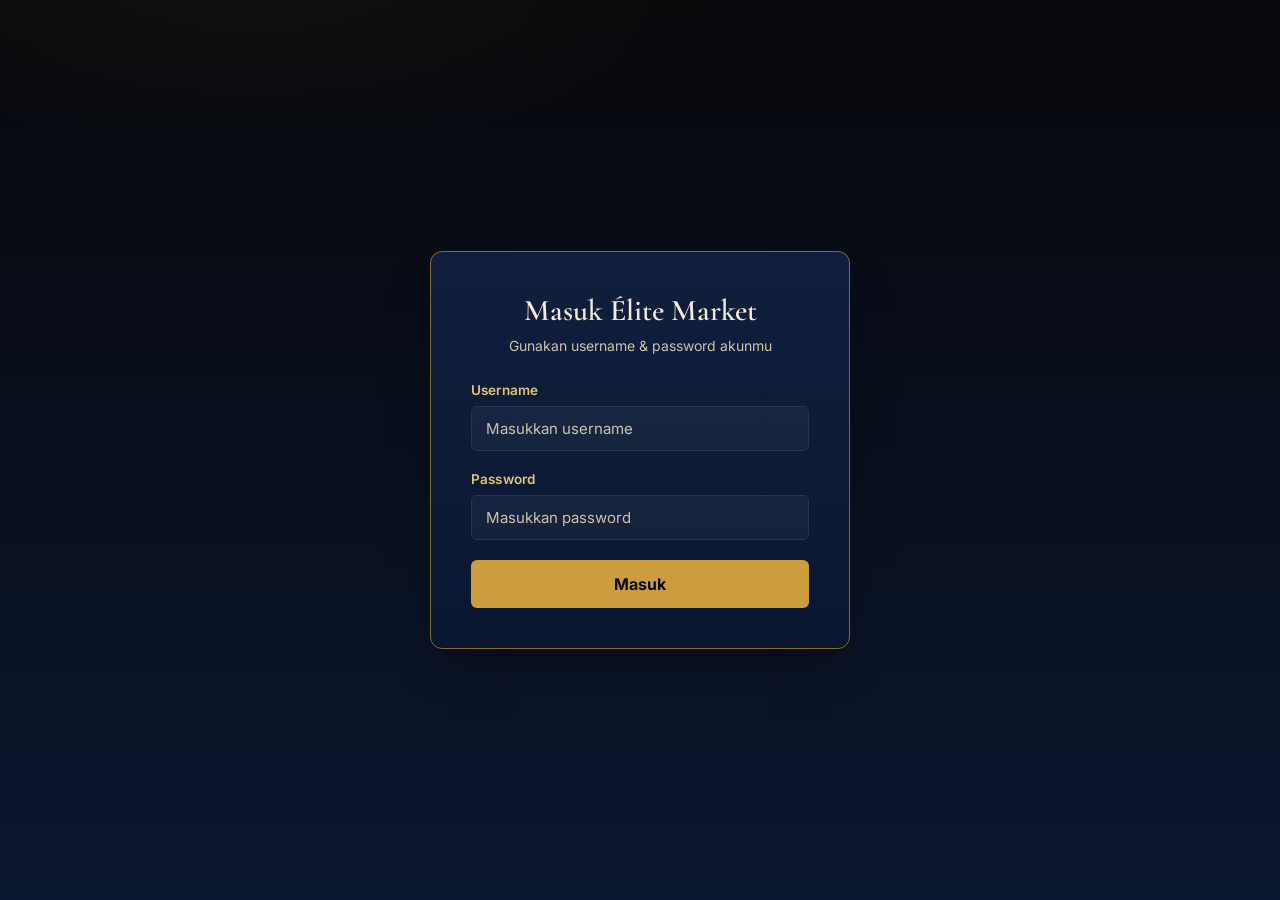
<file: index.html>
<!doctype html>
<html lang="id">
  <head>
    <meta charset="UTF-8" />
    <meta name="viewport" content="width=device-width, initial-scale=1.0" />
    <title>Katalog Produk</title>
    <link rel="stylesheet" href="styleCatalog.css" />
  </head>
  <body>
    <!-- HEADER  -->
    <header class="site-header" id="siteHeader">
      <div class="header-inner">
        <a class="brand" href="index.html">
          <span class="brand-mark">ÉM</span>
          <span class="brand-name">Élite<em>Market</em></span>
        </a>

        <div class="search-box">
          <svg
            class="search-icon"
            width="18"
            height="18"
            viewBox="0 0 24 24"
            fill="none"
            xmlns="http://www.w3.org/2000/svg"
          >
            <circle
              cx="11"
              cy="11"
              r="7"
              stroke="currentColor"
              stroke-width="1.8"
            />
            <line
              x1="21"
              y1="21"
              x2="16.65"
              y2="16.65"
              stroke="currentColor"
              stroke-width="1.8"
              stroke-linecap="round"
            />
          </svg>
          <input
            type="text"
            id="searchInput"
            placeholder="Cari produk atau kategori..."
            autocomplete="off"
          />
          <span
            class="search-status"
            id="searchStatus"
            aria-live="polite"
          ></span>
        </div>

        <div class="header-actions">
          <span class="user-greeting" id="userGreeting">Halo, Tamu</span>

          <button class="icon-btn" id="cartBtn" aria-label="Keranjang belanja">
            <svg
              width="22"
              height="22"
              viewBox="0 0 24 24"
              fill="none"
              xmlns="http://www.w3.org/2000/svg"
            >
              <path
                d="M3 4h2l2.2 11.2a2 2 0 0 0 2 1.6h7.6a2 2 0 0 0 2-1.6L21 8H6.2"
                stroke="currentColor"
                stroke-width="1.7"
                stroke-linecap="round"
                stroke-linejoin="round"
              />
              <circle cx="10" cy="20.5" r="1.3" fill="currentColor" />
              <circle cx="17.5" cy="20.5" r="1.3" fill="currentColor" />
            </svg>
            <span class="cart-badge" id="cartBadge">0</span>
          </button>

          <button class="logout-btn" id="logoutBtn">Keluar</button>
        </div>
      </div>

      <!-- FILTER BAR -->
      <div class="filter-bar">
        <div class="filter-bar-inner">
          <div class="filter-group">
            <label for="categoryFilter">Kategori</label>
            <select id="categoryFilter">
              <option value="all">Semua Kategori</option>
              <option value="beauty">Beauty</option>
              <option value="fragrances">fragrances</option>
              <option value="furniture">furniture</option>
              <option value="groceries">groceries</option>
              <option value="laptops">Laptops</option>
              <option value="motorcycle">Motorcycle</option>
              <option value="kitchen-accessories">Kitchen Accessories</option>
              <option value="home-decoration">Home Decoration</option>
              <option value="mens-shirts">Mens Shirts</option>
              <option value="mens-shoes">Mens Shoes</option>
              <option value="mens-watches">Mens Watches</option>
              <option value="skin-care">Skin Care</option>
              <option value="smartphones">Smartphones</option>
              <option value="sports-accessories">Sports Accessories</option>
              <option value="sunglasses">Sunglasses</option>
              <option value="tablets">Tablets</option>
              <option value="tops">Tops</option>
              <option value="vehicle">Vehicle</option>
              <option value="womens-bags">Womens Bags</option>
              <option value="womens-dresses">Womens Dresses</option>
              <option value="womens-jewellery">Womens Jewellery</option>
              <option value="womens-shoes">Womens Shoes</option>
              <option value="womens-watches">Womens Watches</option>
            </select>
          </div>
          <div class="filter-group">
            <label for="sortFilter">Urutkan</label>
            <select id="sortFilter">
              <option value="default">Paling Relevan</option>
              <option value="price-asc">Harga: Terendah</option>
              <option value="price-desc">Harga: Tertinggi</option>
              <option value="rating-desc">Rating Tertinggi</option>
            </select>
          </div>
          <div class="result-count" id="resultCount">Memuat produk…</div>
        </div>
      </div>
    </header>

    <!--  CART PANEL (DRAWER)  -->
    <div class="cart-overlay" id="cartOverlay"></div>
    <aside class="cart-panel" id="cartPanel">
      <div class="cart-panel-head">
        <h3>Keranjang Anda</h3>
        <button class="cart-close" id="cartClose" aria-label="Tutup keranjang">
          &times;
        </button>
      </div>
      <div class="cart-items" id="cartItems"></div>
      <div class="cart-panel-footer">
        <div class="cart-total-row">
          <span>Total</span>
          <span id="cartTotal">$0.00</span>
        </div>
        <button class="cart-checkout-btn">Checkout</button>
      </div>
    </aside>

    <main>
      <div class="top-grid">
        <!-- PROMO BANNER  -->
        <section class="promo-banner">
          <div class="promo-ring"></div>
          <p class="promo-eyebrow">Koleksi Musim Ini</p>
          <h1>Belanja bergaya,<br />hemat luar biasa</h1>
          <p class="promo-copy">
            Dapatkan penawaran eksklusif untuk produk premium setiap hari
          </p>
          <a href="#flashSale" class="promo-cta">Lihat Flash Sale</a>
        </section>

        <!--  SALDO BOX -->
        <section class="saldo-card">
          <p class="saldo-label">Saldo Anda</p>
          <p class="saldo-amount" id="saldoAmount">$0.00</p>
          <div class="saldo-actions">
            <button class="saldo-btn">Top Up</button>
            <button class="saldo-btn saldo-btn--ghost">Riwayat</button>
          </div>
          <span class="saldo-card-number">MS •••• 8842</span>
        </section>
      </div>

      <!-- FLASH SALE -->
      <section class="flash-sale" id="flashSale">
        <div class="section-heading">
          <h2><span class="flash-icon">⚡</span> Flash Sale</h2>
          <p class="section-sub" id="flashSub">
            Diskon terbesar hari ini
          </p>
        </div>
        <div class="flash-scroll" id="flashScroll">
          <div class="skeleton-row">
            <div class="skeleton-card"></div>
            <div class="skeleton-card"></div>
            <div class="skeleton-card"></div>
            <div class="skeleton-card"></div>
          </div>
        </div>
      </section>

      <!-- KATALOG PRODUK -->
      <section class="catalog-section">
        <div class="section-heading">
          <h2>Katalog Produk</h2>
        </div>

        <div class="state-box" id="loadingState">
          <div class="spinner"></div>
          <p>Memuat produk dari server…</p>
        </div>

        <div class="state-box state-box--error" id="errorState" hidden>
          <p>Gagal memuat produk. Periksa koneksi Anda dan coba lagi.</p>
          <button class="retry-btn" id="retryBtn">Coba Lagi</button>
        </div>

        <div class="state-box" id="emptyState" hidden>
          <p>Tidak ada produk yang cocok dengan pencarian atau filter Anda.</p>
        </div>

        <div class="product-grid" id="productGrid"></div>
      </section>
    </main>

    <!-- FOOTER -->
    <footer class="bottom-nav">
      <button class="bottom-nav-item is-active">
        <svg
          width="20"
          height="20"
          viewBox="0 0 24 24"
          fill="none"
          xmlns="http://www.w3.org/2000/svg"
        >
          <path
            d="M4 10.5 12 4l8 6.5V19a1 1 0 0 1-1 1h-4.5v-6h-5v6H5a1 1 0 0 1-1-1V10.5Z"
            stroke="currentColor"
            stroke-width="1.6"
            stroke-linejoin="round"
          />
        </svg>
        <span>Katalog</span>
      </button>
      <button class="bottom-nav-item">
        <svg
          width="20"
          height="20"
          viewBox="0 0 24 24"
          fill="none"
          xmlns="http://www.w3.org/2000/svg"
        >
          <rect
            x="3.5"
            y="5"
            width="17"
            height="14"
            rx="2"
            stroke="currentColor"
            stroke-width="1.6"
          />
          <circle
            cx="12"
            cy="12"
            r="3"
            stroke="currentColor"
            stroke-width="1.6"
          />
          <circle cx="16.7" cy="7.3" r="0.9" fill="currentColor" />
        </svg>
        <span>Live</span>
      </button>
      <button class="bottom-nav-item">
        <svg
          width="20"
          height="20"
          viewBox="0 0 24 24"
          fill="none"
          xmlns="http://www.w3.org/2000/svg"
        >
          <circle
            cx="12"
            cy="8"
            r="3.4"
            stroke="currentColor"
            stroke-width="1.6"
          />
          <path
            d="M4.5 20c1.2-3.6 4-5.5 7.5-5.5s6.3 1.9 7.5 5.5"
            stroke="currentColor"
            stroke-width="1.6"
            stroke-linecap="round"
          />
        </svg>
        <span>Profil</span>
      </button>
    </footer>

    <!-- MODAL DETAIL PRODUK  -->
    <div class="modal-overlay" id="modalOverlay">
      <div class="product-modal" id="productModal"></div>
    </div>

    <!-- LOAD MORE -->
    <div class="product-grid" id="productGrid"></div>

    <button id="loadMoreBtn">Load More</button>

    <script src="scriptCatalog.js" defer></script>
  </body>
</html>
</file>
<file: styleCatalog.css>
:root {
  --black: #07080b;
  --navy-900: #0b1730;
  --navy-800: #101f3d;
  --navy-700: #182a4d;
  --navy-600: #24365c;
  --gold: #cc9d3c;
  --gold-soft: #e2c579;
  --gold-dim: #8a6b2b;
  --cream: #f3ecdc;
  --cream-dim: #cfc4ab;
  --ink: #ece6d8;
  --danger: #d95b4b;
  --success: #6fae7c;

  --font-display: "Cormorant Garamond", "Times New Roman", serif;
  --font-body: "Inter", -apple-system, BlinkMacSystemFont, sans-serif;

  --header-h: 68px;
  --filter-h: 52px;
  --footer-h: 64px;

  --radius-sm: 6px;
  --radius-md: 10px;
  --radius-lg: 18px;

  --shadow-gold: 0 12px 30px -12px rgba(204, 157, 60, 0.45);
  --shadow-soft: 0 10px 26px -14px rgba(0, 0, 0, 0.55);
}

*,
*::before,
*::after {
  box-sizing: border-box;
}

html {
  scroll-behavior: smooth;
}

body {
  margin: 0;
  min-height: 100vh;
  background:
    radial-gradient(
      1200px 500px at 15% -10%,
      rgba(204, 157, 60, 0.07),
      transparent 60%
    ),
    linear-gradient(180deg, var(--black) 0%, var(--navy-900) 100%);
  color: var(--ink);
  font-family: var(--font-body);
  padding-bottom: calc(var(--footer-h) + 12px);
  -webkit-font-smoothing: antialiased;
}

::selection {
  background: var(--gold-dim);
  color: var(--cream);
}

button {
  font-family: inherit;
  cursor: pointer;
}
select,
input {
  font-family: inherit;
}
a {
  color: inherit;
  text-decoration: none;
}

::-webkit-scrollbar {
  height: 8px;
  width: 8px;
}
::-webkit-scrollbar-thumb {
  background: var(--navy-600);
  border-radius: 8px;
}
::-webkit-scrollbar-track {
  background: transparent;
}

/* HEADER */

.site-header {
  position: sticky;
  top: 0;
  z-index: 40;
  background: linear-gradient(180deg, #090c13 0%, var(--navy-900) 100%);
  border-bottom: 1px solid rgba(204, 157, 60, 0.22);
  box-shadow: var(--shadow-soft);
}

.header-inner {
  height: var(--header-h);
  max-width: 1280px;
  margin: 0 auto;
  padding: 0 28px;
  display: flex;
  align-items: center;
  gap: 24px;
}

.brand {
  display: flex;
  align-items: center;
  gap: 10px;
  flex-shrink: 0;
}
.brand-mark {
  width: 34px;
  height: 34px;
  display: grid;
  place-items: center;
  border: 1px solid var(--gold);
  border-radius: 50%;
  font-family: var(--font-display);
  font-weight: 700;
  font-size: 14px;
  color: var(--gold-soft);
}
.brand-name {
  font-family: var(--font-display);
  font-size: 22px;
  letter-spacing: 0.02em;
  color: var(--cream);
}
.brand-name em {
  color: var(--gold-soft);
  font-style: italic;
}

.search-box {
  flex: 1;
  max-width: 480px;
  position: relative;
  display: flex;
  align-items: center;
  background: rgba(255, 255, 255, 0.04);
  border: 1px solid var(--navy-600);
  border-radius: var(--radius-md);
  padding: 0 14px;
  height: 42px;
  transition:
    border-color 0.2s ease,
    box-shadow 0.2s ease;
}
.search-box:focus-within {
  border-color: var(--gold-dim);
  box-shadow: 0 0 0 3px rgba(204, 157, 60, 0.12);
}
.search-icon {
  color: var(--cream-dim);
  flex-shrink: 0;
}
.search-box input {
  flex: 1;
  background: none;
  border: none;
  outline: none;
  color: var(--ink);
  font-size: 14px;
  padding: 0 10px;
}
.search-box input::placeholder {
  color: var(--cream-dim);
}
.search-status {
  font-size: 11px;
  color: var(--gold-soft);
  white-space: nowrap;
  opacity: 0;
  transition: opacity 0.2s ease;
}
.search-status.is-visible {
  opacity: 1;
}

.header-actions {
  display: flex;
  align-items: center;
  gap: 16px;
  margin-left: auto;
  flex-shrink: 0;
}

.user-greeting {
  font-size: 13.5px;
  color: var(--cream-dim);
  white-space: nowrap;
}
.user-greeting strong {
  color: var(--gold-soft);
  font-weight: 600;
}

.icon-btn {
  position: relative;
  width: 40px;
  height: 40px;
  display: grid;
  place-items: center;
  background: rgba(255, 255, 255, 0.03);
  border: 1px solid var(--navy-600);
  border-radius: 50%;
  color: var(--cream);
  transition:
    border-color 0.2s ease,
    transform 0.15s ease,
    color 0.2s ease;
}
.icon-btn:hover {
  border-color: var(--gold);
  color: var(--gold-soft);
  transform: translateY(-1px);
}

.cart-badge {
  position: absolute;
  top: -5px;
  right: -5px;
  min-width: 18px;
  height: 18px;
  padding: 0 4px;
  border-radius: 999px;
  background: var(--gold);
  color: var(--black);
  font-size: 10.5px;
  font-weight: 700;
  display: grid;
  place-items: center;
  transition: transform 0.25s cubic-bezier(0.34, 1.56, 0.64, 1);
}
.cart-badge.is-bump {
  transform: scale(1.3);
}

.logout-btn {
  padding: 9px 18px;
  border-radius: 999px;
  border: 1px solid var(--gold-dim);
  background: transparent;
  color: var(--gold-soft);
  font-size: 13px;
  font-weight: 600;
  letter-spacing: 0.01em;
  transition:
    background 0.2s ease,
    color 0.2s ease;
}
.logout-btn:hover {
  background: var(--gold);
  color: var(--black);
}

/*  FILTER BAR */

.filter-bar {
  position: sticky;
  top: var(--header-h);
  z-index: 39;
  background: rgba(11, 23, 48, 0.92);
  backdrop-filter: blur(6px);
  border-bottom: 1px solid rgba(204, 157, 60, 0.14);
}
.filter-bar-inner {
  max-width: 1280px;
  margin: 0 auto;
  padding: 9px 28px;
  display: flex;
  align-items: center;
  gap: 22px;
  min-height: var(--filter-h);
}
.filter-group {
  display: flex;
  align-items: center;
  gap: 8px;
}
.filter-group label {
  font-size: 12px;
  color: var(--cream-dim);
}
.filter-group select {
  background: var(--navy-800);
  color: var(--ink);
  border: 1px solid var(--navy-600);
  border-radius: var(--radius-sm);
  padding: 6px 10px;
  font-size: 13px;
  outline: none;
}
.filter-group select:focus {
  border-color: var(--gold-dim);
}

.result-count {
  margin-left: auto;
  font-size: 12.5px;
  color: var(--cream-dim);
}

/*  MAIN LAYOUT */

main {
  max-width: 1280px;
  margin: 0 auto;
  padding: 28px 28px 40px;
}

.top-grid {
  display: grid;
  grid-template-columns: 2fr 1fr;
  gap: 20px;
  margin-bottom: 36px;
}

/* Promo banner */
.promo-banner {
  position: relative;
  overflow: hidden;
  padding: 34px 36px;
  border-radius: var(--radius-lg);
  background: linear-gradient(
    135deg,
    var(--navy-800) 0%,
    var(--navy-900) 55%,
    var(--black) 100%
  );
  border: 1px solid rgba(204, 157, 60, 0.25);
}
.promo-ring {
  position: absolute;
  right: -70px;
  top: -70px;
  width: 220px;
  height: 220px;
  border-radius: 50%;
  border: 1px solid rgba(204, 157, 60, 0.35);
}
.promo-ring::after {
  content: "";
  position: absolute;
  inset: 28px;
  border-radius: 50%;
  border: 1px solid rgba(204, 157, 60, 0.2);
}
.promo-eyebrow {
  color: var(--gold-soft);
  font-size: 12.5px;
  letter-spacing: 0.12em;
  margin: 0 0 10px;
}
.promo-banner h1 {
  font-family: var(--font-display);
  font-weight: 600;
  font-size: 34px;
  line-height: 1.15;
  color: var(--cream);
  margin: 0 0 14px;
  max-width: 420px;
}
.promo-copy {
  color: var(--cream-dim);
  font-size: 14px;
  line-height: 1.6;
  max-width: 380px;
  margin: 0 0 22px;
}
.promo-cta {
  display: inline-block;
  padding: 11px 24px;
  background: var(--gold);
  color: var(--black);
  border-radius: 999px;
  font-size: 13.5px;
  font-weight: 700;
  letter-spacing: 0.01em;
  transition:
    filter 0.2s ease,
    transform 0.15s ease;
}
.promo-cta:hover {
  filter: brightness(1.08);
  transform: translateY(-1px);
}

/* Saldo card */
.saldo-card {
  position: relative;
  padding: 28px 26px;
  border-radius: var(--radius-lg);
  background: linear-gradient(160deg, #1a2748 0%, #0c1428 100%);
  border: 1px solid var(--gold-dim);
  box-shadow: var(--shadow-gold);
  display: flex;
  flex-direction: column;
}
.saldo-label {
  margin: 0 0 6px;
  font-size: 12.5px;
  color: var(--cream-dim);
  letter-spacing: 0.04em;
}
.saldo-amount {
  margin: 0 0 20px;
  font-family: var(--font-display);
  font-size: 32px;
  font-weight: 600;
  color: var(--gold-soft);
}
.saldo-actions {
  display: flex;
  gap: 10px;
  margin-bottom: 22px;
}
.saldo-btn {
  flex: 1;
  padding: 9px 0;
  border-radius: var(--radius-sm);
  border: 1px solid var(--gold-dim);
  background: var(--gold);
  color: var(--black);
  font-size: 12.5px;
  font-weight: 700;
}
.saldo-btn--ghost {
  background: transparent;
  color: var(--gold-soft);
}
.saldo-card-number {
  margin-top: auto;
  font-size: 12px;
  letter-spacing: 0.12em;
  color: var(--cream-dim);
}

/* Section heading */
.section-heading {
  display: flex;
  align-items: baseline;
  gap: 14px;
  margin-bottom: 16px;
}
.section-heading h2 {
  font-family: var(--font-display);
  font-size: 25px;
  font-weight: 600;
  color: var(--cream);
  margin: 0;
  display: flex;
  align-items: center;
  gap: 8px;
}
.flash-icon {
  color: var(--gold-soft);
}
.section-sub {
  margin: 0;
  font-size: 13px;
  color: var(--cream-dim);
}

/*  FLASH SALE */

.flash-sale {
  margin-bottom: 40px;
}

.flash-scroll {
  display: flex;
  gap: 16px;
  overflow-x: auto;
  padding: 6px 2px 14px;
  scroll-snap-type: x proximity;
}

.flash-card {
  scroll-snap-align: start;
  flex: 0 0 190px;
  background: linear-gradient(180deg, var(--navy-800), var(--navy-900));
  border: 1px solid rgba(204, 157, 60, 0.2);
  border-radius: var(--radius-md);
  overflow: hidden;
  cursor: pointer;
  transition:
    transform 0.22s ease,
    box-shadow 0.22s ease,
    border-color 0.22s ease;
}
.flash-card:hover {
  transform: translateY(-6px);
  box-shadow: var(--shadow-gold);
  border-color: var(--gold);
}
.flash-card .thumb-wrap {
  position: relative;
  height: 150px;
  background: #fff;
  overflow: hidden;
}
.flash-card img {
  width: 100%;
  height: 100%;
  object-fit: cover;
  transition: transform 0.35s ease;
}
.flash-card:hover img {
  transform: scale(1.08);
}
.discount-ribbon {
  position: absolute;
  top: 8px;
  left: 8px;
  background: var(--danger);
  color: #fff;
  font-size: 11px;
  font-weight: 700;
  padding: 3px 8px;
  border-radius: var(--radius-sm);
}
.flash-card .info {
  padding: 10px 12px 14px;
}
.flash-card .name {
  font-size: 12.5px;
  color: var(--ink);
  margin: 0 0 6px;
  display: -webkit-box;
  -webkit-line-clamp: 1;
  line-clamp: 1;
  -webkit-box-orient: vertical;
  overflow: hidden;
}
.flash-price-row {
  display: flex;
  align-items: baseline;
  gap: 8px;
}
.flash-price {
  color: var(--gold-soft);
  font-weight: 700;
  font-size: 15px;
}
.flash-price-old {
  color: var(--cream-dim);
  font-size: 11.5px;
  text-decoration: line-through;
}
.flash-sold-bar {
  margin-top: 8px;
  height: 5px;
  border-radius: 3px;
  background: var(--navy-600);
  overflow: hidden;
}
.flash-sold-bar span {
  display: block;
  height: 100%;
  background: linear-gradient(90deg, var(--gold-dim), var(--gold));
}

/* Skeletons while loading */
.skeleton-row {
  display: flex;
  gap: 16px;
}
.skeleton-card {
  flex: 0 0 190px;
  height: 230px;
  border-radius: var(--radius-md);
  background: linear-gradient(
    90deg,
    var(--navy-800) 25%,
    var(--navy-700) 37%,
    var(--navy-800) 63%
  );
  background-size: 400% 100%;
  animation: shimmer 1.4s ease infinite;
}
@keyframes shimmer {
  0% {
    background-position: 100% 0;
  }
  100% {
    background-position: -100% 0;
  }
}

/* CATALOG GRID */

.catalog-section {
  margin-bottom: 10px;
}

.product-grid {
  display: grid;
  grid-template-columns: repeat(auto-fill, minmax(200px, 1fr));
  gap: 16px;
}
.product-card {
  background: #101f3d;
  border: 1px solid #24365c;
  border-radius: 10px;
  overflow: hidden;
  padding: 12px;
  color: #f3ecdc; /* <- INI KUNCINYA, biar teks kebaca di atas navy gelap */
}
.product-card:hover {
  transform: translateY(-6px);
  border-color: var(--gold);
  box-shadow: var(--shadow-gold);
}
.product-card .thumb-wrap {
  position: relative;
  height: 170px;
  background: #fff;
  overflow: hidden;
}

.product-card img {
  width: 100%;
  height: 160px;
  object-fit: cover; /* biar gambar tidak gepeng/melar */
  border-radius: 6px;
  margin-bottom: 8px;
  background: #fff;
}

.product-card:hover img {
  transform: scale(1.06);
}

.product-card h3 {
  font-size: 14px;
  margin-bottom: 4px;
}

.product-card p {
  font-size: 12px;
  color: #cfc4ab; /* abu-abu krem, sedikit beda dari judul biar ada hierarki */
  margin-bottom: 2px;
}

.add-cart-btn {
  width: 100%;
  margin-top: 10px;
  padding: 10px;

  background-color: #cc9d3c;
  color: #07080b;

  border: none;
  border-radius: 6px;

  font-size: 13px;
  font-weight: bold;

  cursor: pointer;

  transition: 0.2s;
}

.add-cart-btn:hover {
  background-color: #e2c579;
}

.add-cart-btn:active {
  transform: scale(0.97);
}

.product-card .quick-add {
  position: absolute;
  right: 8px;
  bottom: -40px;
  width: 34px;
  height: 34px;
  border-radius: 50%;
  background: var(--gold);
  color: var(--black);
  display: grid;
  place-items: center;
  border: none;
  transition: bottom 0.25s ease;
}
.product-card:hover .quick-add {
  bottom: 8px;
}

.product-card .category-tag {
  position: absolute;
  top: 8px;
  left: 8px;
  background: rgba(7, 8, 11, 0.72);
  color: var(--gold-soft);
  font-size: 10px;
  text-transform: capitalize;
  padding: 3px 8px;
  border-radius: var(--radius-sm);
}

.product-card .info {
  padding: 12px 14px 16px;
}
.product-card .name {
  font-size: 13.5px;
  color: var(--ink);
  margin: 0 0 6px;
  min-height: 34px;
  display: -webkit-box;
  -webkit-line-clamp: 2;
  line-clamp: 2;
  -webkit-box-orient: vertical;
  overflow: hidden;
}
.price-row {
  display: flex;
  align-items: baseline;
  gap: 8px;
  margin-bottom: 6px;
  flex-wrap: wrap;
}
.price {
  color: var(--gold-soft);
  font-weight: 700;
  font-size: 16px;
}
.price-old {
  color: var(--cream-dim);
  font-size: 11.5px;
  text-decoration: line-through;
}
.badge-discount {
  color: var(--success);
  font-size: 11px;
  font-weight: 600;
}
.rating-row {
  display: flex;
  align-items: center;
  gap: 4px;
  font-size: 12px;
  color: var(--cream-dim);
}
.rating-row .star {
  color: var(--gold-soft);
}

/* STATE BOXES */

.state-box {
  padding: 50px 20px;
  text-align: center;
  color: var(--cream-dim);
  font-size: 14px;
}
.state-box--error {
  color: var(--danger);
}
.spinner {
  width: 30px;
  height: 30px;
  margin: 0 auto 14px;
  border-radius: 50%;
  border: 3px solid var(--navy-600);
  border-top-color: var(--gold);
  animation: spin 0.8s linear infinite;
}
@keyframes spin {
  to {
    transform: rotate(360deg);
  }
}
.retry-btn {
  margin-top: 14px;
  padding: 8px 20px;
  border-radius: 999px;
  border: 1px solid var(--danger);
  background: transparent;
  color: var(--danger);
  font-size: 13px;
  font-weight: 600;
}
.retry-btn:hover {
  background: var(--danger);
  color: #fff;
}

/* CART DRAWER  */

.cart-overlay {
  position: fixed;
  inset: 0;
  background: rgba(3, 5, 10, 0.55);
  opacity: 0;
  visibility: hidden;
  transition:
    opacity 0.25s ease,
    visibility 0.25s ease;
  z-index: 49;
}
.cart-overlay.is-open {
  opacity: 1;
  visibility: visible;
}

.cart-panel {
  position: fixed;
  top: 0;
  right: 0;
  width: min(360px, 88vw);
  height: 100%;
  background: var(--navy-900);
  border-left: 1px solid var(--gold-dim);
  z-index: 50;
  display: flex;
  flex-direction: column;
  transform: translateX(100%);
  transition: transform 0.3s cubic-bezier(0.4, 0, 0.2, 1);
}
.cart-panel.is-open {
  transform: translateX(0);
}

.cart-panel-head {
  display: flex;
  align-items: center;
  justify-content: space-between;
  padding: 20px 20px 16px;
  border-bottom: 1px solid var(--navy-600);
}
.cart-panel-head h3 {
  font-family: var(--font-display);
  font-size: 20px;
  color: var(--cream);
  margin: 0;
}
.cart-close {
  background: none;
  border: none;
  color: var(--cream-dim);
  font-size: 22px;
  line-height: 1;
}
.cart-items {
  flex: 1;
  overflow-y: auto;
  padding: 10px 20px;
}
.cart-item {
  display: flex;
  gap: 12px;
  padding: 12px 0;
  border-bottom: 1px solid var(--navy-700);
}
.cart-item img {
  width: 52px;
  height: 52px;
  object-fit: cover;
  border-radius: var(--radius-sm);
  background: #fff;
}
.cart-item .ci-name {
  font-size: 13px;
  color: var(--ink);
  margin: 0 0 4px;
}
.cart-item .ci-price {
  font-size: 12.5px;
  color: var(--gold-soft);
}
.cart-item .ci-remove {
  margin-left: auto;
  background: none;
  border: none;
  color: var(--cream-dim);
  font-size: 12px;
  align-self: flex-start;
}
.cart-item .ci-remove:hover {
  color: var(--danger);
}
.cart-empty {
  text-align: center;
  color: var(--cream-dim);
  font-size: 13px;
  padding: 30px 0;
}

.cart-panel-footer {
  padding: 16px 20px 22px;
  border-top: 1px solid var(--navy-600);
}
.cart-total-row {
  display: flex;
  justify-content: space-between;
  margin-bottom: 14px;
  color: var(--cream);
  font-size: 15px;
  font-weight: 600;
}
.cart-checkout-btn {
  width: 100%;
  padding: 12px 0;
  border-radius: var(--radius-sm);
  border: none;
  background: var(--gold);
  color: var(--black);
  font-weight: 700;
  font-size: 14px;
}

/* PRODUCT MODAL */

.modal-overlay {
  position: fixed;
  inset: 0;
  background: rgba(3, 5, 10, 0.65);
  display: flex;
  align-items: center;
  justify-content: center;
  z-index: 60;
  opacity: 0;
  visibility: hidden;
  transition:
    opacity 0.2s ease,
    visibility 0.2s ease;
  padding: 20px;
}
.modal-overlay.is-open {
  opacity: 1;
  visibility: visible;
}

.product-modal {
  position: relative;
  width: min(520px, 100%);
  background: var(--navy-900);
  border: 1px solid var(--gold-dim);
  border-radius: var(--radius-lg);
  padding: 26px;
  display: flex;
  gap: 20px;
  box-shadow: var(--shadow-gold);
}
.product-modal img {
  width: 160px;
  height: 160px;
  object-fit: cover;
  border-radius: var(--radius-md);
  background: #fff;
  flex-shrink: 0;
}
.product-modal .pm-close {
  position: absolute;
  top: 12px;
  right: 14px;
  background: none;
  border: none;
  color: var(--cream-dim);
  font-size: 20px;
}
.product-modal .pm-category {
  font-size: 11px;
  text-transform: capitalize;
  color: var(--gold-soft);
  margin: 0 0 8px;
}
.product-modal h3 {
  font-family: var(--font-display);
  font-size: 20px;
  color: var(--cream);
  margin: 0 0 8px;
}
.product-modal .pm-brand {
  font-size: 12.5px;
  color: var(--cream-dim);
  margin: 0 0 8px;
}
.product-modal .pm-price {
  font-size: 20px;
  font-weight: 700;
  color: var(--gold-soft);
  margin: 0 0 6px;
}
.product-modal .pm-stock {
  font-size: 12px;
  color: var(--cream-dim);
  margin: 0 0 10px;
}
.product-modal .pm-desc {
  font-size: 12.5px;
  color: var(--cream-dim);
  line-height: 1.6;
  margin: 0 0 16px;
}
.product-modal .pm-add {
  padding: 10px 20px;
  border-radius: 999px;
  border: none;
  background: var(--gold);
  color: var(--black);
  font-weight: 700;
  font-size: 13px;
}

/* load More Button */

#loadMoreBtn {
  display: block;
  margin: 25px auto;
  padding: 12px 24px;

  background-color: #d4a63a;
  color: #0b1733;

  border: none;
  border-radius: 8px;

  font-size: 14px;
  font-weight: bold;
  text-align: center;

  cursor: pointer;
  transition: 0.2s;
}

#loadMoreBtn:hover {
  background-color: #e5bc5a;
}

#loadMoreBtn:active {
  transform: scale(0.97);
}

/* FOOTER */

.bottom-nav {
  position: fixed;
  left: 0;
  right: 0;
  bottom: 0;
  height: var(--footer-h);
  background: linear-gradient(0deg, var(--black) 0%, var(--navy-900) 100%);
  border-top: 1px solid rgba(204, 157, 60, 0.22);
  display: flex;
  align-items: center;
  justify-content: center;
  gap: 60px;
  z-index: 45;
}
.bottom-nav-item {
  background: none;
  border: none;
  display: flex;
  flex-direction: column;
  align-items: center;
  gap: 4px;
  color: var(--cream-dim);
  font-size: 11px;
  letter-spacing: 0.02em;
  transition: color 0.2s ease;
}
.bottom-nav-item:hover {
  color: var(--gold-soft);
}
.bottom-nav-item.is-active {
  color: var(--gold-soft);
}

/* RESPONSIVE */

@media (max-width: 860px) {
  .header-inner {
    flex-wrap: wrap;
    height: auto;
    padding: 10px 18px;
    gap: 10px;
  }

  .site-header {
    position: sticky;
  }

  .search-box {
    order: 3;
    max-width: none;
    width: 100%;
  }

  .filter-bar {
    top: auto;
    position: sticky;
    top: 0;
  }

  .top-grid {
    grid-template-columns: 1fr;
  }

  main {
    padding: 20px 16px 30px;
  }

  .filter-bar-inner {
    flex-wrap: wrap;
    gap: 12px;
  }

  .product-modal {
    flex-direction: column;
  }

  .product-modal img {
    width: 100%;
    height: 200px;
  }
}

@media (prefers-reduced-motion: reduce) {
  * {
    animation-duration: 0.001ms !important;
    transition-duration: 0.001ms !important;
  }
}
</file>
<file: style.css>
@import url('https://fonts.googleapis.com/css2?family=Cormorant+Garamond:ital,wght@0,500;0,600;0,700;1,500&family=Inter:wght@400;500;600;700&display=swap');

:root{
  --black:     #07080b;
  --navy-900:  #0b1730;
  --navy-800:  #101f3d;
  --navy-700:  #182a4d;
  --navy-600:  #24365c;
  --gold:      #cc9d3c;
  --gold-soft: #e2c579;
  --gold-dim:  #8a6b2b;
  --cream:     #f3ecdc;
  --cream-dim: #cfc4ab;
  --danger:    #e07a68;
}

* {
    box-sizing: border-box;
    margin: 0;
    padding: 0;
    font-family: 'Inter', 'Segoe UI', Tahoma, Geneva, Verdana, sans-serif;
}

body {
    background:
      radial-gradient(900px 400px at 20% -10%, rgba(204,157,60,.08), transparent 60%),
      linear-gradient(to bottom, var(--black), var(--navy-900));
    display: flex;
    justify-content: center;
    align-items: center;
    min-height: 100vh;
}

.login-container {
    background: linear-gradient(180deg, var(--navy-800) 0%, var(--navy-900) 100%);
    border: 1px solid var(--gold-dim);
    padding: 40px;
    border-radius: 12px;
    box-shadow: 0 20px 45px -18px rgba(0, 0, 0, 0.6);
    width: 100%;
    max-width: 420px;
}

.login-header {
    text-align: center;
    margin-bottom: 28px;
}

.login-header h2 {
    font-family: 'Cormorant Garamond', serif;
    color: var(--cream);
    font-size: 30px;
    font-weight: 600;
    margin-bottom: 8px;
}

.login-header p {
    color: var(--cream-dim);
    font-size: 14px;
}

.input-group {
    margin-bottom: 20px;
}

.input-group label {
    display: block;
    margin-bottom: 8px;
    color: var(--gold-soft);
    font-size: 13.5px;
    font-weight: 600;
    letter-spacing: .01em;
}

.input-group input {
    width: 100%;
    padding: 12px 14px;
    background: rgba(255,255,255,.04);
    border: 1px solid var(--navy-600);
    border-radius: 6px;
    color: var(--cream);
    font-size: 15px;
    outline: none;
    transition: all 0.3s ease;
}

.input-group input::placeholder{
    color: var(--cream-dim);
}

.input-group input:focus {
    border-color: var(--gold-dim);
    box-shadow: 0 0 0 3px rgba(204, 157, 60, 0.15);
}

button {
    width: 100%;
    padding: 14px;
    background-color: var(--gold);
    color: var(--black);
    border: none;
    border-radius: 6px;
    font-size: 16px;
    font-weight: bold;
    cursor: pointer;
    display: flex;
    justify-content: center;
    align-items: center;
    transition: filter 0.2s ease, background-color 0.2s ease;
    margin-top: 10px;
}

button:hover {
    filter: brightness(1.08);
}

button:disabled {
    background-color: var(--gold-dim);
    color: rgba(7,8,11,.7);
    cursor: not-allowed;
    filter: none;
}

.error-message {
    color: var(--danger);
    font-size: 14px;
    text-align: center;
    margin-bottom: 15px;
    display: none;
}

.loader {
    border: 3px solid rgba(255,255,255,0.15);
    border-top: 3px solid var(--black);
    border-radius: 50%;
    width: 18px;
    height: 18px;
    animation: spin 1s linear infinite;
    margin-left: 10px;
    display: none;
}

@keyframes spin {
    0% { transform: rotate(0deg); }
    100% { transform: rotate(360deg); }
}
</file>
